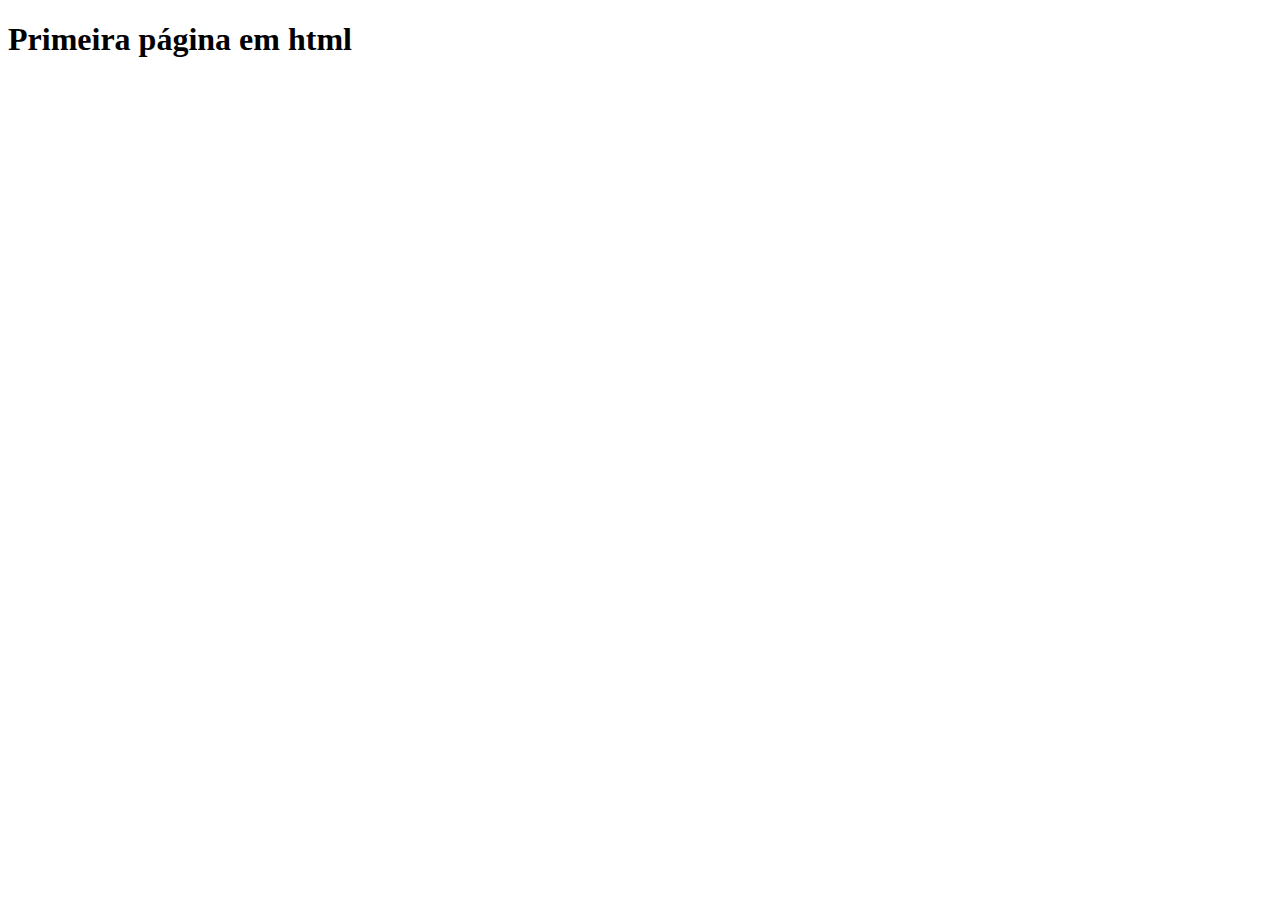
<file: index.html>
<!DOCTYPE html>
<html lang="en">
<head>
    <meta charset="UTF-8">
    <meta http-equiv="X-UA-Compatible" content="IE=edge">
    <meta name="viewport" content="width=device-width, initial-scale=1.0">
    <title>Document</title>
    <link rel="stylesheet" type="text/css" href="estilo.css">
</head>
<head>
    <h1 class="a1"> Primeira página em html </h1>
</head>
<body>
    
</body>
</html>
</file>
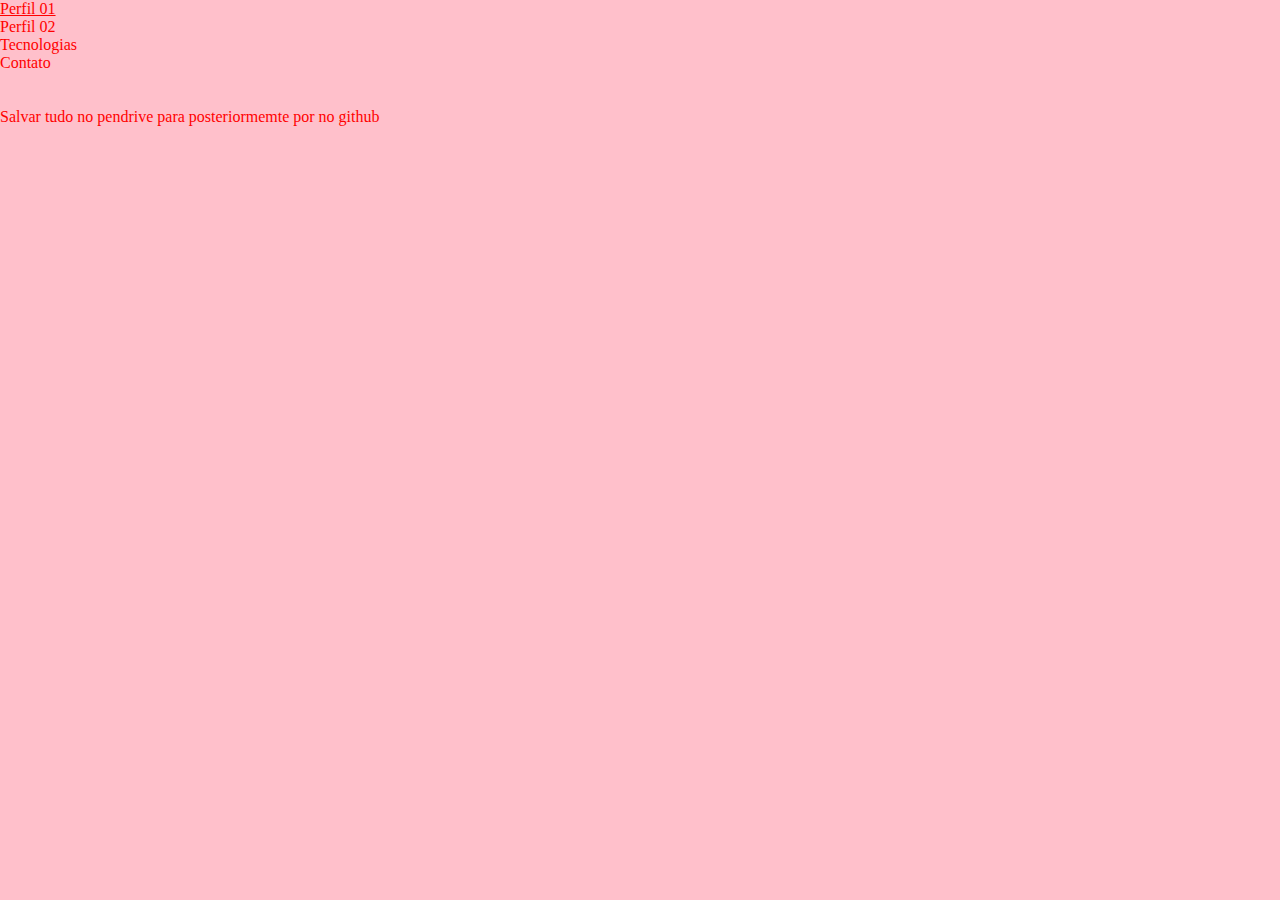
<file: completoProg/projetoEneas/main.html>
<!DOCTYPE html>
<html lang="en">
<head>
    <meta charset="UTF-8">
    <meta name="viewport" content="width=device-width, initial-scale=1.0">
    <title>Lading page</title>
    <link rel="stylesheet" href="style.css"/>
</head>
<body>
    <header>
        <ul>
            <li><a href="">Perfil 01</a></li>
            <li><a href="">Perfil 02</a></li>
            <li><a href="">Tecnologias</a></li>
            <li><a href="">Contato</a></li>
        </ul>
        <br>
        <br>
        <p>Salvar tudo no pendrive para posteriormemte por no github</p>
    </header>
</body>
</html>
</file>
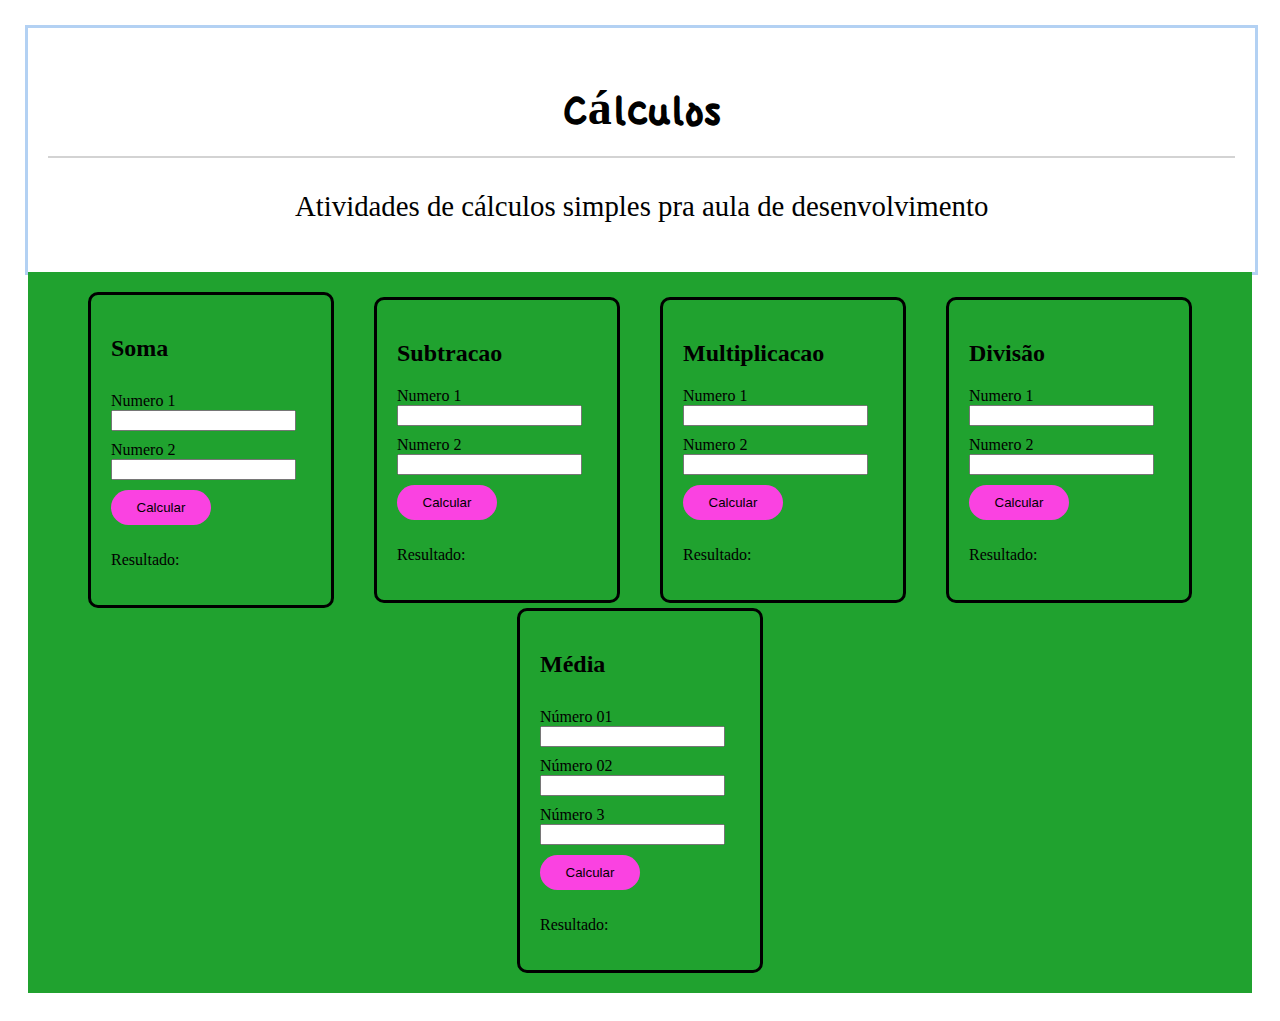
<file: completoProg/viniciusV_M/Activity01/page.html>
<!DOCTYPE html>
<html lang="en">
<head>
    <meta charset="UTF-8">
    <meta http-equiv="X-UA-Compatible" content="IE=edge">
    <meta name="viewport" content="width=device-width, initial-scale=1.0">
    <title>Atividade 01</title>
    <link rel="stylesheet" href="style.css" />
    <link rel="preconnect" href="https://fonts.googleapis.com">
    <link rel="preconnect" href="https://fonts.gstatic.com" crossorigin>
    <link href="https://fonts.googleapis.com/css2?family=Single+Day&display=swap" rel="stylesheet">
    <script src="script.js"></script>
</head>
<body>
    <div class="principal">
        <h1 class="font-style">Cálculos</h1>
        <p class="font-style02">Atividades de cálculos simples pra aula de desenvolvimento</p>
    </div>
    <div class="div-calculos">
        <div class="dividido">  
            <div><h2> Soma </h2></div>
                <div>
                    <label> Numero 1</label>
                    <input type="number" id="01">
                </div>
                <div>
                    <label> Numero 2</label>
                    <input type="number" id="02">
                </div>
                <div>
                    <button onclick="somar()">Calcular</button>
                </div>
                <div>
                    <p>Resultado: <span id="resultadoSO"></span></p>
                </div>
        </div>        
        <div class="dividido">        
            <div>
                <h2>Subtracao</h2>
                <label> Numero 1</label>
                <input type="number" id="03">
            </div>
            <div>
                <label> Numero 2</label>
                <input type="number" id="04">
            </div>
            <div>
                <button onclick="subtrair()">Calcular</button>
            </div>
            <div>
                <p>Resultado: <span id="resultadoS"></span></p>
            </div>
        </div>    
        <div class="dividido">    
            <div>
                <h2>Multiplicacao</h2>
                <label> Numero 1</label>
                <input type="number" id="05">
            </div>
            <div>
                <label> Numero 2</label>
                <input type="number" id="06">
            </div>
            <div>
                <button onclick="multiplicacao()">Calcular</button>
            </div>
            <div>
                <p>Resultado: <span id="resultadoM"></span></p>
            </div>
        </div>
        <div class="dividido">    
            <div>
                <h2>Divisão</h2>
                <label> Numero 1</label>
                <input type="number" id="07">
            </div>
            <div>
                <label> Numero 2</label>
                <input type="number" id="08">
            </div>
            <div>
                <button onclick="dividir()">Calcular</button>
            </div>
            <div>
                <p>Resultado: <span id="resultadoD"></span></p>
            </div>
        </div>
        <div class="dividido">
            <h2>Média</h2>
            <div class="wrapNumInput">
                <label for="num7">Número 01</label>
                <input type="number" id="09">
            </div>
            <div class="wrapNumInput">
                <label for="num7">Número 02</label>
                <input type="number" id="10">
            </div>
            <div class="wrapNumInput">
                <label for="num8">Número 3</label>
                <input type="number" id="11">
            </div>
            <div>
                <button class="btn" onClick="media()">Calcular</button>
            </div>
            <div>
                <p>Resultado: <span id="resultadoME"></span></p>
            </div>
          
        </div>
    </div>
</body>
</html>
</file>
<file: estilo.css>
a1 {
    color: brown;
    font-style: italic;
}
</file>
<file: completoProg/projetoEneas/style.css>
*{
    color: red;
    background-color: pink;
    padding:0;
    margin: 0;
}

header{
    width: 100vw;
    height: 50px;
    background-color: lightgrey
}

a{
    text-decoration: none;
    align-items: center;
}

a:hover{
    text-decoration: underline;
}
</file>
<file: completoProg/viniciusV_M/Activity01/style.css>
body{
   padding: 20px;
   overflow-x: hidden;
}
.principal{
    width:97% ;
    height: auto;
    padding: 20px;
    text-align: center;
    box-shadow: rgba(3, 102, 214, 0.3) 0px 0px 0px 3px;
}

.font-style{
    border-bottom: 2px solid lightgray;
    font-size: 3rem;
    font-family: 'Single Day', cursive;
    padding-bottom: 15px;
}
.font-style02{
    font-size: 1.8rem;
}
.div-calculos{
    padding: 20px;
    background-color: rgb(32, 162, 47);
    display: flex;
    flex-direction: row;
    align-items: center;
    justify-content: space-evenly;
    flex-wrap: wrap;
}
.dividido{
    display: flex;
    flex-direction: column;
    gap: 10px;
    padding: 20px;
    width: 200px;
    border: solid;
    border-radius: 10px;
}

button {
    background-color: rgb(250, 66, 225);
    border: none;
    padding: 10px;
    border-radius: 50px;
    width: 100px;
}

button:hover{
    box-shadow: rgb(0, 0, 0);
    opacity: 1;
    cursor: pointer;
    color: rgb(32, 34, 155);
    background-color: gold;
}
</file>
